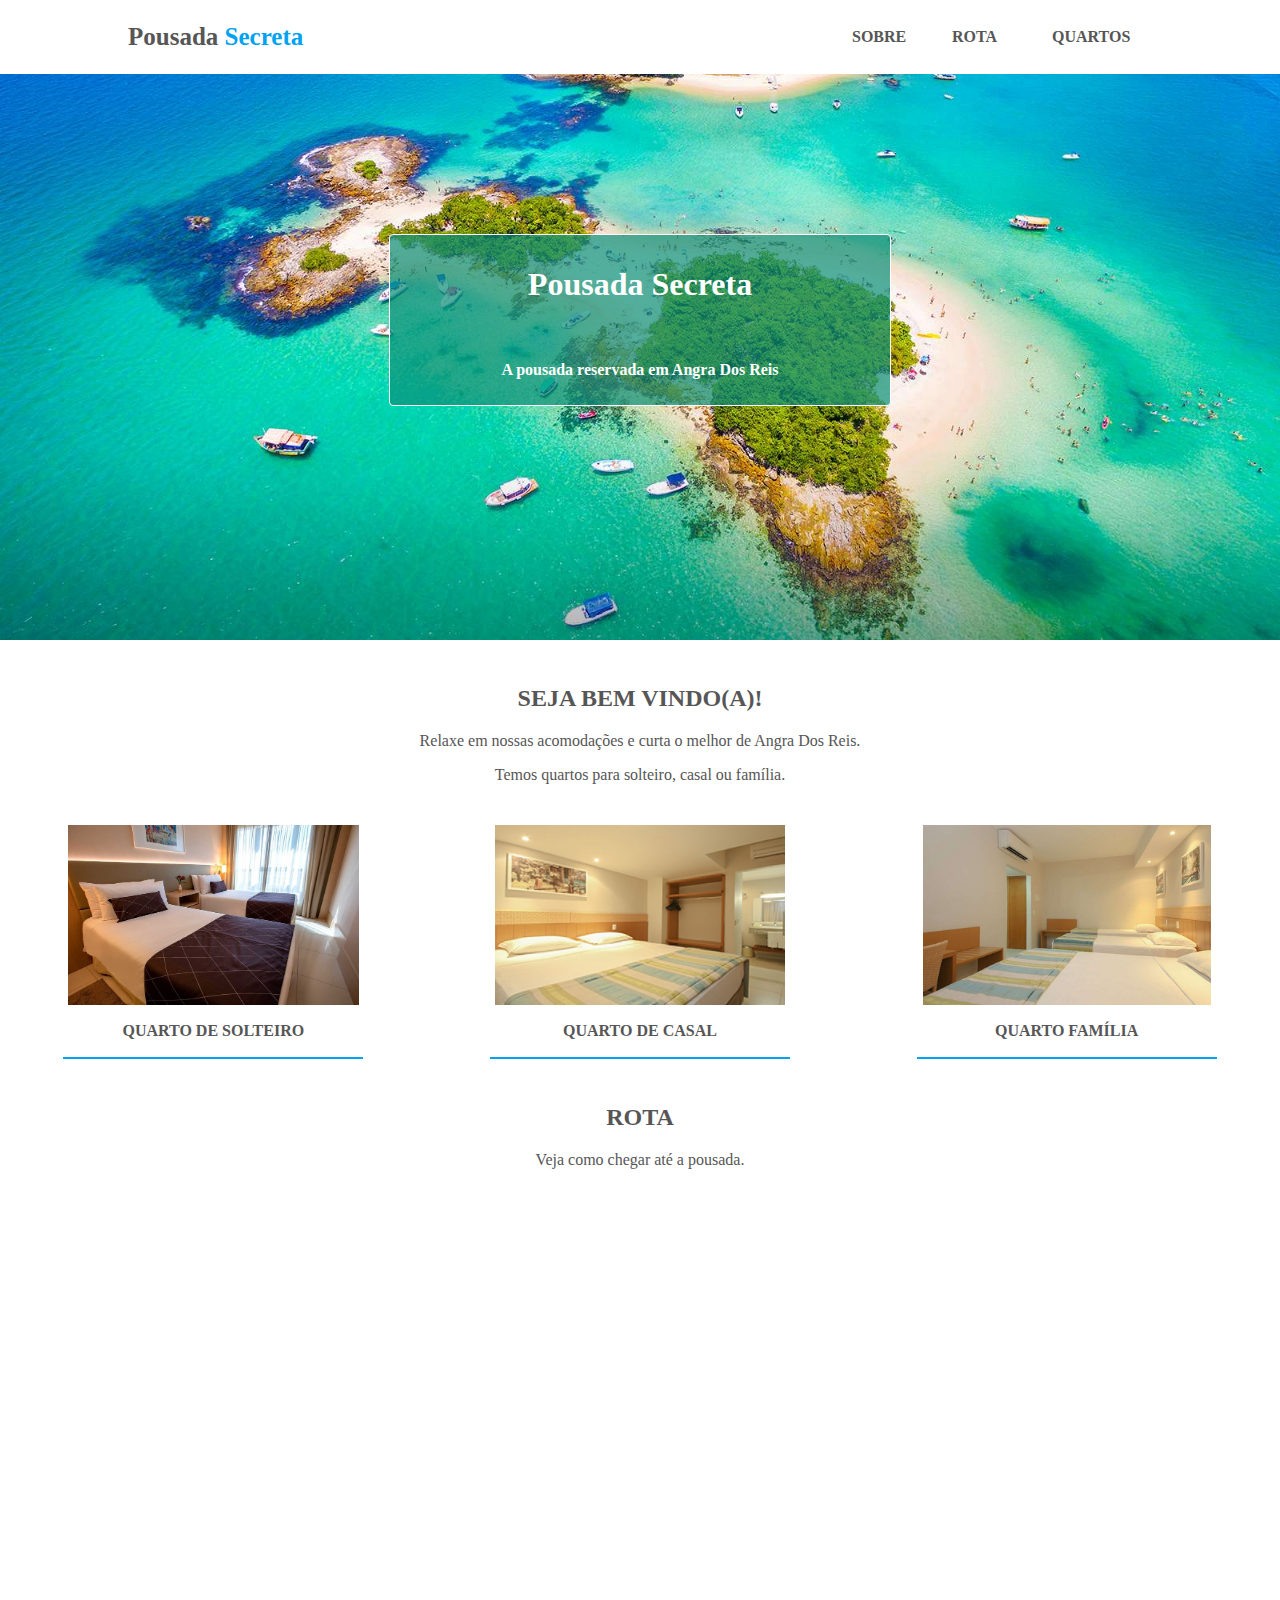
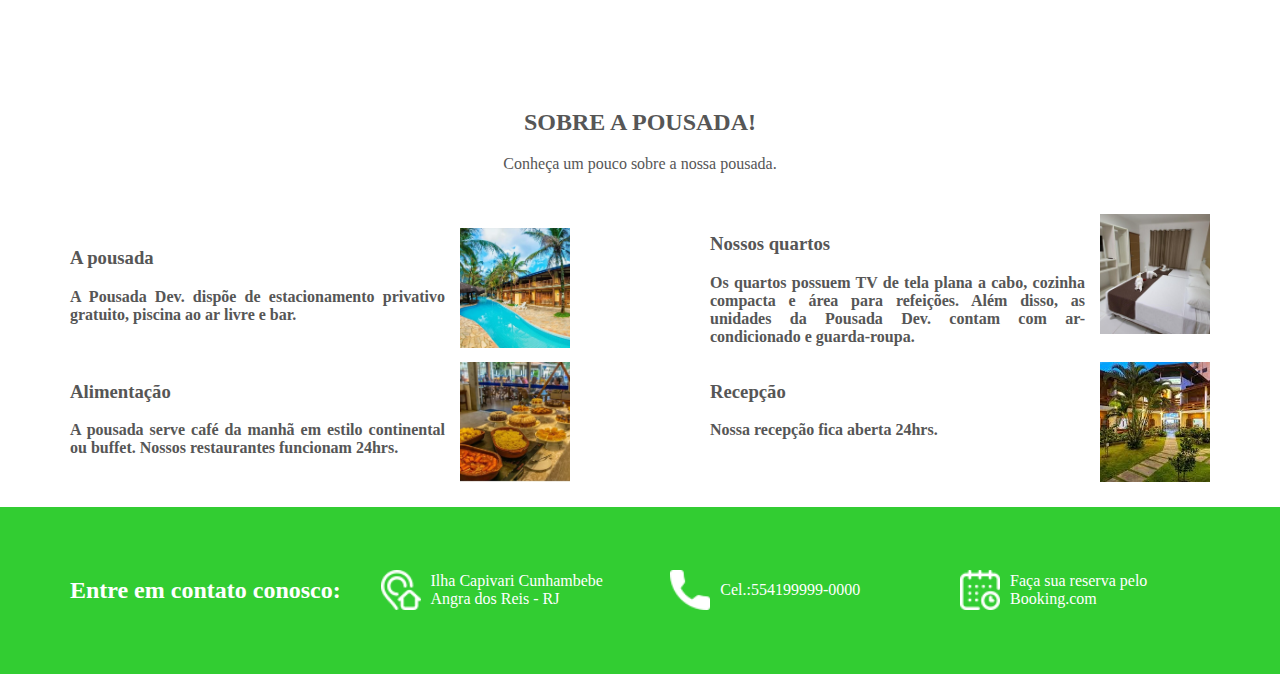
<file: index.html>
<!DOCTYPE html>

<html lang= 'pt-br'>
<head>  
    <meta charset="UTF-8">
    <meta name="viewport" content="width=device-width, initial-scale=1.0"/>
    <link rel="stylesheet" href="style.css" type="text/css">
    <title>Pousada Secreta</title>
</head>
<body>
   <header>
    <nav>
     <a class="logo" href="index.html">Pousada <span>Secreta</span></a>
     <button id="btn-mobile">

      <span id="hamburguer"></span>
     </button>
     <ul class="nav-list" id='nav'>
       <li><a href="#sobre">SOBRE</a></li>
       <li><a href="#rota"> ROTA</a></li>
       <li><a href="index_quartos.html"> QUARTOS</a></li>
     </ul>
    </nav> 
   </header>
   <script src="menu.js"></script>
     <main>
      <div id="fundo"> 
         <div id="meio">
          
          <h1>
            Pousada Secreta
          </h1>
       
          <p>
            A pousada reservada em Angra Dos Reis 
          </p>

        </div>
     </div> 

      <section class ="titulos_section" id="boasVindas">

          <h2>
              SEJA BEM VINDO(A)!
          </h2>

          <p>
              Relaxe em nossas acomodações e curta o melhor de Angra Dos Reis.
          </p>

          <p>
            Temos quartos para solteiro, casal ou família.
          </p>


      </section>

      <section id="quartos">

        <div id="quartoSolteiro" class="quartos">

             <img src="IMGS/quarto-solteiro1.jpg"
              alt="Quarto para solteiros."
              title="Quarto para solteiros.">

             <a href="index_quartos.html#solteiro">QUARTO DE SOLTEIRO</a>

        </div>
        <div id="quartoCasal" class="quartos">
           
            <img src="IMGS/quarto-casal1.jpg"
            alt="Quarto para casais."
            title="Quarto para casal.">

           <a href="index_quartos.html#casal">QUARTO DE CASAL</a>

        </div>
        <div id="quartoFamilia" class="quartos">

            <img src="IMGS/quarto-familia1.jpg"
            alt="Quarto para família."
            title="Quarto para família.">

           <a href="index_quartos.html#familia">QUARTO FAMÍLIA</a>

        </div>
      </section>

      <section class ="titulos_section" id="rota">

          <h2>
            ROTA
          </h2>
 
          <p>
            Veja como chegar até a pousada.
          </p>

      </section>

      <section id="mapa">
        
        <iframe 
        src="https://www.google.com/maps/embed?pb=!1m18!1m12!1m3!1d3673.3364249359147!2d-44.43391448478502!3d-22.974653146072814!2m3!1f0!2f0!3f0!3m2!1i1024!2i768!4f13.1!3m3!1m2!1s0x9db28ed85b8107%3A0x1875454be5fd2a53!2sIlha%20Capivari!5e0!3m2!1spt-BR!2sbr!4v1641650258163!5m2!1spt-BR!2sbr" 
        width="600" 
        height="450" 
        style="border:0;" 
        allowfullscreen="" 
        loading="lazy">
        </iframe>

      </section>


      <section class ="titulos_section" id="sobre">

          <h2>
            SOBRE A POUSADA!
          </h2>

          <p>
            Conheça um pouco sobre a nossa pousada.
          </p>

      </section>

      <div id="imagens_do_sobre">

        <div id="a_pousada" class="imgs">

          <div class= "titulo_e_paragrafo">

              <h3>
                A pousada
              </h3>

              <p>
                A Pousada Dev. dispõe de estacionamento privativo gratuito, piscina ao ar livre e bar.
              </p>

          </div>

          <img class="imagem_sobre"
          src="IMGS/img1.jpg"
          title="A Pousada"
          alta="A Pousada">
          

        </div>

        <div id="quartos_nossos " class="imgs">

          <div class= "titulo_e_paragrafo">

            <h3>
              Nossos quartos
            </h3>

            <p>
             Os quartos possuem TV de tela plana a cabo, cozinha compacta e área para refeições.
             Além disso, as unidades da Pousada Dev. contam com ar-condicionado e guarda-roupa.
            </p>

        </div>

        <img class="imagem_sobre"
          src="IMGS/img2.jpg"
          title="Quartos"
          alta="Quartos">
          
        </div>

        <div id="alimentacao" class="imgs">

          <div class= "titulo_e_paragrafo">

            <h3>
              Alimentação
            </h3>

            <p>
              A pousada serve café da manhã em estilo continental ou buffet. Nossos restaurantes
              funcionam 24hrs.
            </p>

        </div>

        <img class="imagem_sobre"
          src="IMGS/img3.jpg"
          title="Alimentação"
          alta="Alimentação">
          
        </div>

        <div id="recep" class="imgs">

          <div class= "titulo_e_paragrafo">

            <h3>
              Recepção
            </h3>

            <p>
              Nossa recepção fica aberta 24hrs.
            </p>

        </div>

        <img class="imagem_sobre"
          src="IMGS/img5.jpg"
          title="Recepção"
          alta="Recepção">
          
        </div>

      </div>
     </main>

     <footer>

      <div id ="contato">

         <div id="title">
           <h2>
             Entre em contato conosco:
           </h2>
         </div>

         <div id="endereco_roda" class="itens">
   
            <img src="IMGS/icones/endereco.png"
            alt ="Endereço"
            title ="Endereço">

            <a href="https://www.google.com/maps?ll=-22.974658,-44.431726&z=16&t=m&hl=pt-BR&gl=BR&mapclient=embed&q=Ilha+Capivari+Cunhambebe+Angra+dos+Reis+-+RJ" target="_blank">
           Ilha Capivari Cunhambebe Angra dos Reis - RJ
            </a>

         </div>

         <div id="telefone_roda" class="itens">
   
           <img src="IMGS/icones/telefone.png"
           alt ="Telefone"
           title ="Telefone">

          <p>
            Cel.:554199999-0000
          </p>

        </div>

        <div id="site" class="itens">
   
         <img src="IMGS/icones/calendario.png"
         alt ="Calendário"
         title ="Calendário">

         <a href="https://www.booking.com/index.pt-br.html" target="_blank">
           Faça sua reserva pelo Booking.com
        </a>

      </div>


      </div>
    </footer>
</body>
</html>
</file>
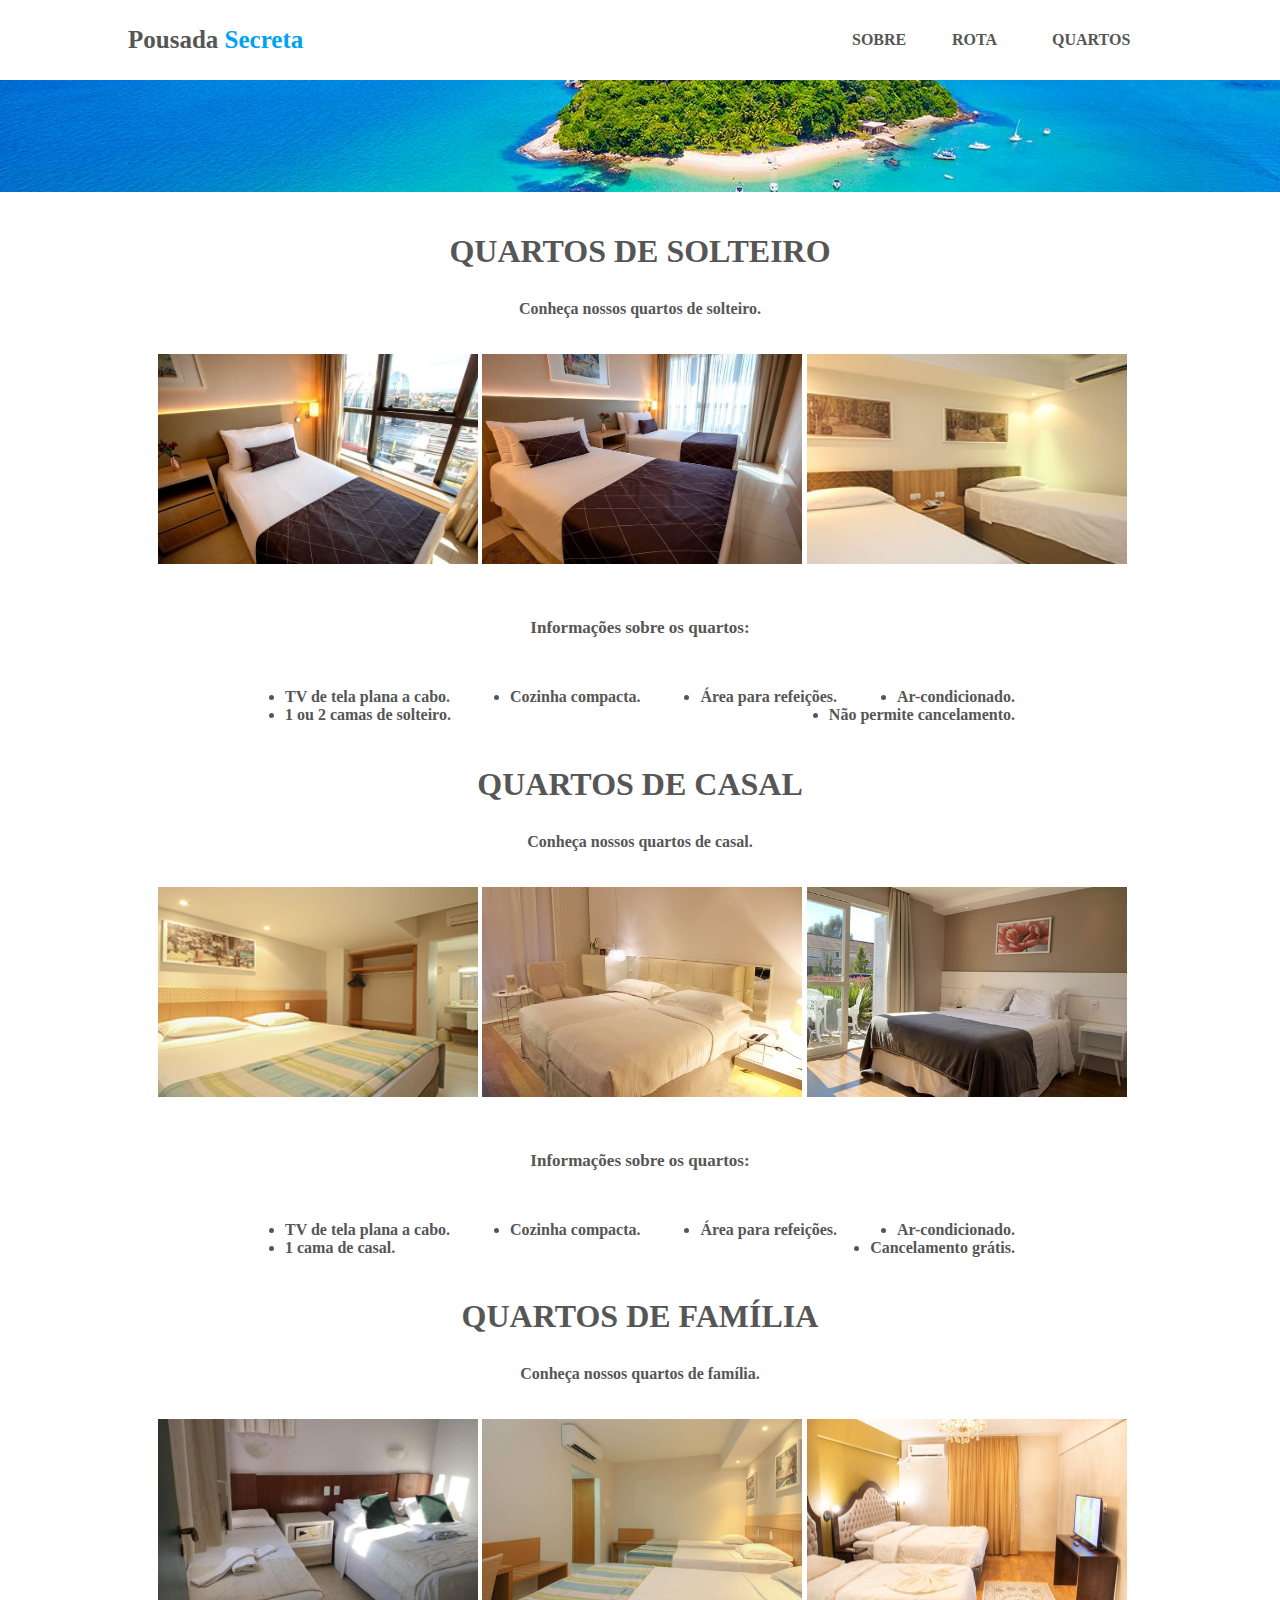
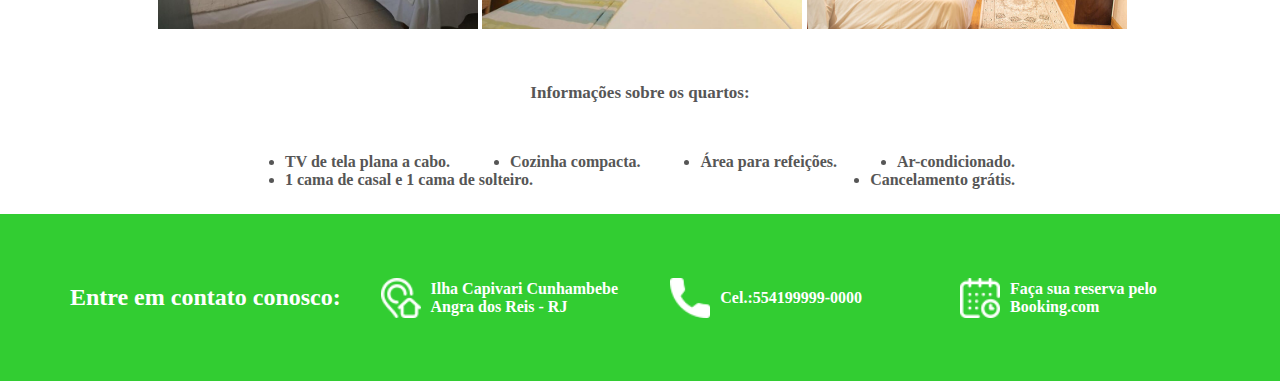
<file: index_quartos.html>
<!doctype html>
<html lang='pt-br'>
    <head>
        <meta charset="UTF-8">
        <meta name="viewport" content="Width=device-width, initial-scale=1.0"/>
        <link rel="stylesheet" href="estilo-quartos.css" type="text/css">
        <title>Quartos - Pousada Secreta</title>
    </head>

     <body>
         <header>
             <nav>
              <a  class="logo" href="index.html">Pousada <span>Secreta</span></a>
              <button id="btn-mobile"><span id="hamburguer"></span></button>
               <ul class="nav-list" id='nav'>
                <li><a href="index.html#sobre"> SOBRE  </a></li>
                <li><a href="index.html#rota">  ROTA   </a></li>
                <li><a href="index.html#quartos">QUARTOS</a></li>
              </ul>
             </nav>
         </header>
         <script src="menu.js"></script>

         <main>
             <div id="imagem-fundo"></div>

             <section>
                 <div class="title" id="solteiro">
                   <h1>QUARTOS DE SOLTEIRO</h1>
                   <p>Conheça nossos quartos de solteiro.</p>
                 </div>

                 <div id="imagens-quartos-solteiro" class="quartos">
                  <div id="quarto-solteiro-um">
                   <img src="IMGS/quarto-solteiro2.jpg"
                   title="Quarto de solteiro."
                   alta="Quarto de solteiro.">
                 </div>

                  <div id="quarto-solteiro-dois">
                   <img src="IMGS/quarto-solteiro1.jpg"
                    title="Quarto de solteiro."
                    alta="Quarto de solteiro.">
                  </div>

                   <div id="quarto-solteiro-tres">
                    <img src="IMGS/quarto-solteiro3.jpg"
                    title="Quarto de solteiro."
                    alta="Quarto de solteiro.">
                   </div>
                 </div>

                 <div class="sobre-os-quartos">
                       <h2>Informações sobre os quartos:</h2>

                       <ul class="list">
                           <li>TV de tela plana a cabo.</li>
                           <li>Cozinha compacta.</li>
                           <li>Área para refeições.</li>
                           <li>Ar-condicionado.</li>
                           <li>1 ou 2 camas de solteiro.</li>
                           <li>Não permite cancelamento.</li>
                       </ul>
                   </div>

                   <div class="title" id="casal">
                    <h1>QUARTOS DE CASAL</h1>
                    <p>Conheça nossos quartos de casal.</p>
                  </div>
 
                  <div id="imagens-quartos-casal" class="quartos">
                   <div id="quarto-casal-um">
                    <img src="IMGS/quarto-casal1.jpg"
                    title="Quarto de casal."
                    alta="Quarto de casal.">
                  </div>
 
                   <div id="quarto-casal-dois">
                    <img src="IMGS/quarto-casal2.jpg"
                    title="Quarto de casal."
                    alta="Quarto de casal.">
                   </div>
 
                    <div id="quarto-casal-tres">
                     <img src="IMGS/quarto-casal3.jpg"
                     title="Quarto de casal."
                     alta="Quarto de casal.">
                    </div>
                  </div>
 
                  <div class="sobre-os-quartos">
                        <h2>Informações sobre os quartos:</h2>
 
                        <ul class="list">
                            <li>TV de tela plana a cabo.</li>
                            <li>Cozinha compacta.</li>
                            <li>Área para refeições.</li>
                            <li>Ar-condicionado.</li>
                            <li>1 cama de casal.</li>
                            <li>Cancelamento grátis.</li>
                        </ul>
                    </div>


                    <div class="title" id="familia">
                        <h1>QUARTOS DE FAMÍLIA</h1>
                        <p>Conheça nossos quartos de família.</p>
                      </div>
     
                      <div id="imagens-quartos-familia" class="quartos">
                       <div id="quarto-familia-um">
                        <img src="IMGS/quarto-familia2.jpg"
                        title="Quarto de família."
                        alta="Quarto de família.">
                      </div>
     
                       <div id="quarto-familia-dois">
                        <img src="IMGS/quarto-familia1.jpg"
                        title="Quarto de família."
                        alta="Quarto de família.">
                       </div>
     
                        <div id="quarto-familia-tres">
                         <img src="IMGS/quarto-familia3.jpg"
                         title="Quarto de família."
                        alta="Quarto de família.">
                        </div>
                      </div>
     
                      <div class="sobre-os-quartos">
                            <h2>Informações sobre os quartos:</h2>
     
                            <ul class="list">
                                <li>TV de tela plana a cabo.</li>
                                <li>Cozinha compacta.</li>
                                <li>Área para refeições.</li>
                                <li>Ar-condicionado.</li>
                                <li>1 cama de casal e 1 cama de solteiro.</li>
                                <li>Cancelamento grátis.</li>
                            </ul>
                        </div>
             </section>
         </main>

         <footer>

          <div id ="contato">
   
             <div id="title">
               <h2>
                 Entre em contato conosco:
               </h2>
             </div>
   
             <div id="endereco_roda" class="itens">
       
                <img src="IMGS/icones/endereco.png"
                alt ="Endereço"
                title ="Endereço">
   
                <a href="https://www.google.com/maps?ll=-22.974658,-44.431726&z=16&t=m&hl=pt-BR&gl=BR&mapclient=embed&q=Ilha+Capivari+Cunhambebe+Angra+dos+Reis+-+RJ" target="_blank">
               Ilha Capivari Cunhambebe Angra dos Reis - RJ
                </a>
   
             </div>
   
             <div id="telefone_roda" class="itens">
       
               <img src="IMGS/icones/telefone.png"
               alt ="Telefone"
               title ="Telefone">
   
              <p>
                Cel.:554199999-0000
              </p>
   
            </div>
   
            <div id="site" class="itens">
       
             <img src="IMGS/icones/calendario.png"
             alt ="Calendário"
             title ="Calendário">
   
             <a href="https://www.booking.com/index.pt-br.html" target="_blank">
               Faça sua reserva pelo Booking.com
            </a>
   
          </div>
   
   
          </div>
        </footer>















     </body>
</html>
</file>
<file: style.css>
body{
    font-family: 'Tahoma';
    margin: 0;
    padding: 0;
    overflow-x: hidden;
}
header{

    position: fixed;
    background-color: #fff;
    right: 0;
    left: 0;

}
a{
    text-decoration: none;
    color:#565656;
    transition: 0.3s;
}

a:hover{
    opacity: 0.7;
}

nav{
    width: 1024px;
    display: flex;
    justify-content: space-between;
    align-items: center;
    z-index: 2;
    margin: auto;
    padding: 12px;
}

.logo {
    text-decoration: none;
    color:#565656;
    font-size:25px;
    align-content: center;
    font-weight: bold;
}

span{
    color: #00a2f1;
}


#fundo{
    background:url(IMGS/img-fundo.jpg) no-repeat center center;
    background-size:cover;
    height: 50vw;
    width: 100vw;
    display: flex;
    top:76cm;
}

.nav-list{
    list-style:none;
    display: flex;
}

.nav-list li {
    display: flex;
    align-items: center;
    justify-content: space-between;
    font-weight: bold;
    width: 100px;
}

#meio{
    display: flex;
    margin: auto;
    flex-wrap: wrap;
    width: 500px;
    justify-content: center;
    align-items: center;
    height: 170px;
    border: 1px solid white;
    background-color:#0a9077b3;
    font-weight: bold;
    color: rgb(255, 255, 255);
    border-radius: 4px;

}

#quartos {
    display: flex;
    align-items: center;
    justify-content: space-around;
    flex-direction: row;
    flex-wrap: wrap;
}

.quartos img {
     width:300px;
     height: 180px;
     object-fit: contain;
     display: flex;

}

.quartos a {
    text-align: center;
    display: flex;
    justify-content: space-around;
    align-items: center;
    padding: 17px;
    border-bottom: 2px solid #00a2f1;
    font-weight: bold;
}

.titulos_section{
     text-align: center;
     padding:25px;
     color:#565656
}

#mapa iframe{
    width: 100vw;
}

#imagens_do_sobre{
    display: flex;
    flex-direction: row;
    flex-wrap: wrap;
    justify-content: space-around;
    align-items: center;
    text-align: justify;
    color:#565656;
    font-weight: bold;

}

#imagens_do_sobre img{
    width: 110px;
    height: 120px;
    object-fit: cover;
}

.imgs{
    display: flex;
    justify-content: space-between;
    align-items: flex-start;
    width: 500px;
}

.imgs p{
    margin-right: 15px;
}

footer{
    background-color: #32CD32;
    color:white;
    margin: 0;
    border: 0;
    margin-top:25px;
}

footer a {
    text-decoration: none;
    color:white;
}

#contato{
    display: flex;
    padding:50px;
    flex-direction: row;
    flex-wrap: wrap;
    justify-content: space-around;

}

.itens{
    width: 250px;
    display: flex;
    flex-direction: row;
    align-items: center;
}

.itens img{
    width: 40px;
    height: 40px;
    object-fit: cover;
    margin-right: 10px;
}

#btn-mobile{
    display: none;
}

@media screen and (max-width: 1024px){

    nav{
        width: 900px;
    }
   
}

@media screen and (max-width: 910px){


    .nav-list{
        display: block;
        position: absolute;
        width: 100%;
        top: 37px;
        right: 0px;
        background-color: white;
        height: 0px;
        transition: .6s;
        z-index: 1000;
        visibility: hidden;
        overflow-y: hidden;
        }

    .nav-list li{
        padding: 1rem 0;
        margin: 0 1rem;
        border-bottom: 2px solid #00a2f1;
        width: 95%;
    }

    nav{
        z-index: 0;
        width: auto;
    }

    header{
        position: relative;
    }

    .nav-list.active{
        height: calc(100vh - 37px);
        visibility:visible;
        overflow-y: auto;
    }

    #btn-mobile{
        display: flex;
        padding: .5rem 1rem;
        font-size: 1rem;
        border:none;
        background: none;
        cursor: pointer;
        gap: .5rem;

    }

    #hamburguer{
        border-top: 2px solid;
        width: 20px;
        display: block;

    }

    #hamburguer::after,  #hamburguer::before{
        content: '';
        display: block;
        height: 2px;
        width: 20px;
        background: #00a2f1;
        margin-top: 5px;
    }

    .nav-list.active #hamburguer{
        border-top-color:transparent;
       
    }

    #meio{
        display: flex;
        margin: auto;
        flex-wrap: wrap;
        width: 400px;
        justify-content: center;
        align-items: center;
        height: 170px;
        border: 1px solid white;
        background-color:#0a9077b3;
        font-weight: bold;
        color: rgb(255, 255, 255);
        border-radius: 4px;
    
}
}

@media screen and (max-width: 710px){

    #meio{
        width: 300px;
        height: auto;
    }
    
    #meio h1{
        font-size:25px;
    }
    
    #meio p{
        font-size:10px;
    }

}


@media screen and (max-width: 500px){

   .titulo_e_paragrafo{
      font-size: 12px;
   }

   iframe{
       height: 250px;
   }

   .itens img{
    width: 30px;
    height: 30px;
    object-fit: cover;
    margin-right: 10px;
}

}

@media screen and (max-width: 457px){

    #meio{
        width: 250px;
        height: auto;
        display: block;
        text-align: center; 
    }
    
    #meio h1{
        font-size:19px;
    }
    
    #meio p{
        font-size:10px;
    }
}
</file>
<file: estilo-quartos.css>
body{
    font-family: 'Tahoma';
    margin: 0;
    padding: 0;
    overflow-x: hidden;
    font-weight: bold;
}

header{

    position: fixed;
    background-color: #fff;
    right: 0;
    left: 0;
    top:0;
    font-weight: bold;

}

nav{
    width: 1024px;
    display: flex;
    justify-content: space-between;
    align-items: center;
    z-index: 2;
    margin: auto;
    padding: 15px;
    font-weight: bold;
}

.nav-list{
    display: flex;

}

.nav-list li {
    display: flex;
    align-items: center;
    justify-content: space-between;
    font-weight: bold;
    width: 100px;
    list-style:none;
}

span{
    color: #00a2f1;
}

a{
    text-decoration: none;
    color:#565656;
    transition: 0.3s;
}

a:hover{
    opacity: 0.7;
}

.logo {
    text-decoration: none;
    color:#565656;
    font-size:25px;
    align-content: center;
    font-weight: bold;
}

#imagem-fundo{
    width: 100vw;
    height: 15vw;
    background:url(IMGS/img-fundo.jpg) no-repeat top center;
    background-size: cover;
}

.title{
    padding: 20px;
    text-align: center;
    color:#565656;
}

.title p{
    margin-top: 30px;
}

.quartos{
    display: flex;
    justify-content: center;
    align-items: center;
    flex-direction: row;
    flex-wrap: wrap;
}

.quartos img{
    width: 320px;
    height: 210px;
    object-fit: cover;
    margin-left: 4.5px;
}

.sobre-os-quartos{
    margin: auto;
    color:#565656;
}
.sobre-os-quartos h2{
    text-align: center;
    color: #565656;
    font-weight: bold;
    font-size: 17px;
    padding: 50px;
    margin: auto;
}

.sobre-os-quartos ul{
    display: flex;
    justify-content: space-between;
    align-items: center;
    flex-direction: row;
    flex-wrap: wrap;
    width: 750px;
    margin: auto;
}

.sobre-os-quartos li{
    margin-right: 20px;
}




footer{
    background-color: #32CD32;
    color:white;
    margin: 0;
    border: 0;
    margin-top:25px;
}

footer a {
    text-decoration: none;
    color:white;
}

#contato{
    display: flex;
    padding:50px;
    flex-direction: row;
    flex-wrap: wrap;
    justify-content: space-around;

}

.itens{
    width: 250px;
    display: flex;
    flex-direction: row;
    align-items: center;
}

.itens img{
    width: 40px;
    height: 40px;
    object-fit: cover;
    margin-right: 10px;
}

#btn-mobile{
    display: none;
}

@media screen and (max-width: 910px){


    .nav-list{
        display: block;
        position: absolute;
        width: 100%;
        top: 37px;
        right: 0px;
        background-color: white;
        height: 0px;
        transition: .6s;
        z-index: 1000;
        visibility: hidden;
        overflow-y: hidden;
        }

    .nav-list li{
        padding: 1rem 0;
        margin: 0 1rem;
        border-bottom: 2px solid #00a2f1;
        width: 95%;
    }

    nav{
        z-index: 0;
        width: auto;
    }

    header{
        position: relative;
    }

    .nav-list.active{
        height: calc(100vh - 37px);
        visibility:visible;
        overflow-y: auto;
    }

    #btn-mobile{
        display: flex;
        padding: .5rem 1rem;
        font-size: 1rem;
        border:none;
        background: none;
        cursor: pointer;
        gap: .5rem;

    }

    #hamburguer{
        border-top: 2px solid;
        width: 20px;
        display: block;

    }

    #hamburguer::after,  #hamburguer::before{
        content: '';
        display: block;
        height: 2px;
        width: 20px;
        background: #00a2f1;
        margin-top: 5px;
    }

    .nav-list.active #hamburguer{
        border-top-color:transparent;
       
    }}


    @media screen and (max-width: 830px){

        .list{
            display: flex;
        }

        .sobre-os-quartos ul{
            width: auto;
        }
    }
</file>
